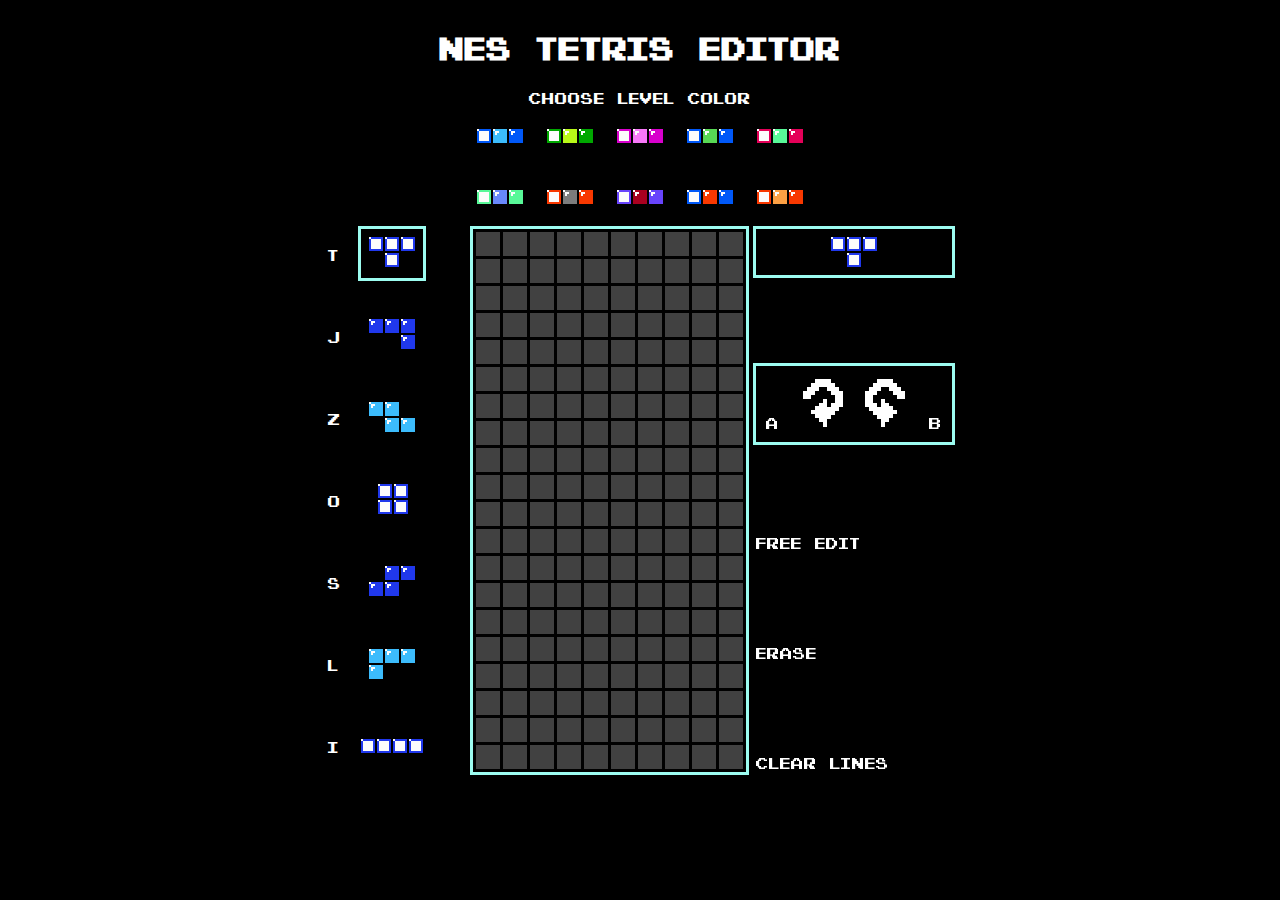
<file: index.html>
<!DOCTYPE html>
<html>
<head>
	<link rel="stylesheet" href="tetris_editor.css">
	<script type="text/javascript" src="html2canvas.js"></script>
	</head>
<body>

	<div id = "title">
	<h1> NES TETRIS EDITOR </h1>
    </div>
    <div id = "level">
      Choose Level Color
    </div>
    <div id = "level_selector">
	<div id = "0"> 
		<img src = "images/0.png">
	</div>
	<div id = "1"> 
		<img src = "images/1.png">
	</div>
	<div id = "2"> 
		<img src = "images/2.png">
	</div>	
	<div id = "3"> 
		<img src = "images/3.png">
	</div>
	<div id = "4"> 
		<img src = "images/4.png">
	</div>
    </div>
	<div id = "level_selector">
	<div id = "5"> 
		<img src = "images/5.png">
	</div>
	<div id = "6"> 
		<img src = "images/6.png">
	</div>
	<div id = "7"> 
		<img src = "images/7.png">
	</div>
	<div id = "8"> 
		<img src = "images/8.png">
	</div>
	<div id = "9"> 
		<img src = "images/9.png">
	</div>
	</div>

    <div id = "game_elements">
    	<div id = "piece_names">
    		<p>T</p>
    		<p>J</p>
    		<p>Z</p>
    		<p>O</p>
    		<p>S</p>
    		<p>L</p>
    		<p>I</p>
    	</div>
	<div id = "piece_selector">
	<div id = "T"> 
		<img id = "Tpng" src = "images/T_0.png">
	</div>
	<div id = "J">
		<img id = "Jpng" src = "images/J_0.png">
	</div>
	<div id = "Z">
		<img id = "Zpng" src = "images/Z_0.png">
	</div>
	<div id = "O">
		<img id = "Opng" src = "images/O_0.png">
	</div>
	<div id = "S">
		<img id = "Spng" src = "images/S_0.png">
	</div>
	<div id = "L">
		<img id = "Lpng" src = "images/L_0.png">
	</div>
	<div id = "I">
		<img id = "Ipng" src = "images/I_0.png">
	</div>
		
	</div>
	<div id = "gamescreen">
	</div>

	<div id = "tools">
		<div id = "screen">
           <img id = "curpiece" src = "images/T_0.png">
		</div> 
		<div id = "rotate_buttons">
			<div id = "rotatecw">
				A
				<img src = "images/cw.png">
			</div>
			<div id = "rotateccw">
				<img src = "images/ccw.png">
				B
			</div>
		</div>
		<div id = "edit">Free Edit  </div>
		<div id = "erase"> Erase </div>
		<div id = "clear"> Clear Lines</div>
	</div>
   </div>
   		<script src="tetris_editor.js">
	</script>
	
	</body>

</html>
</file>
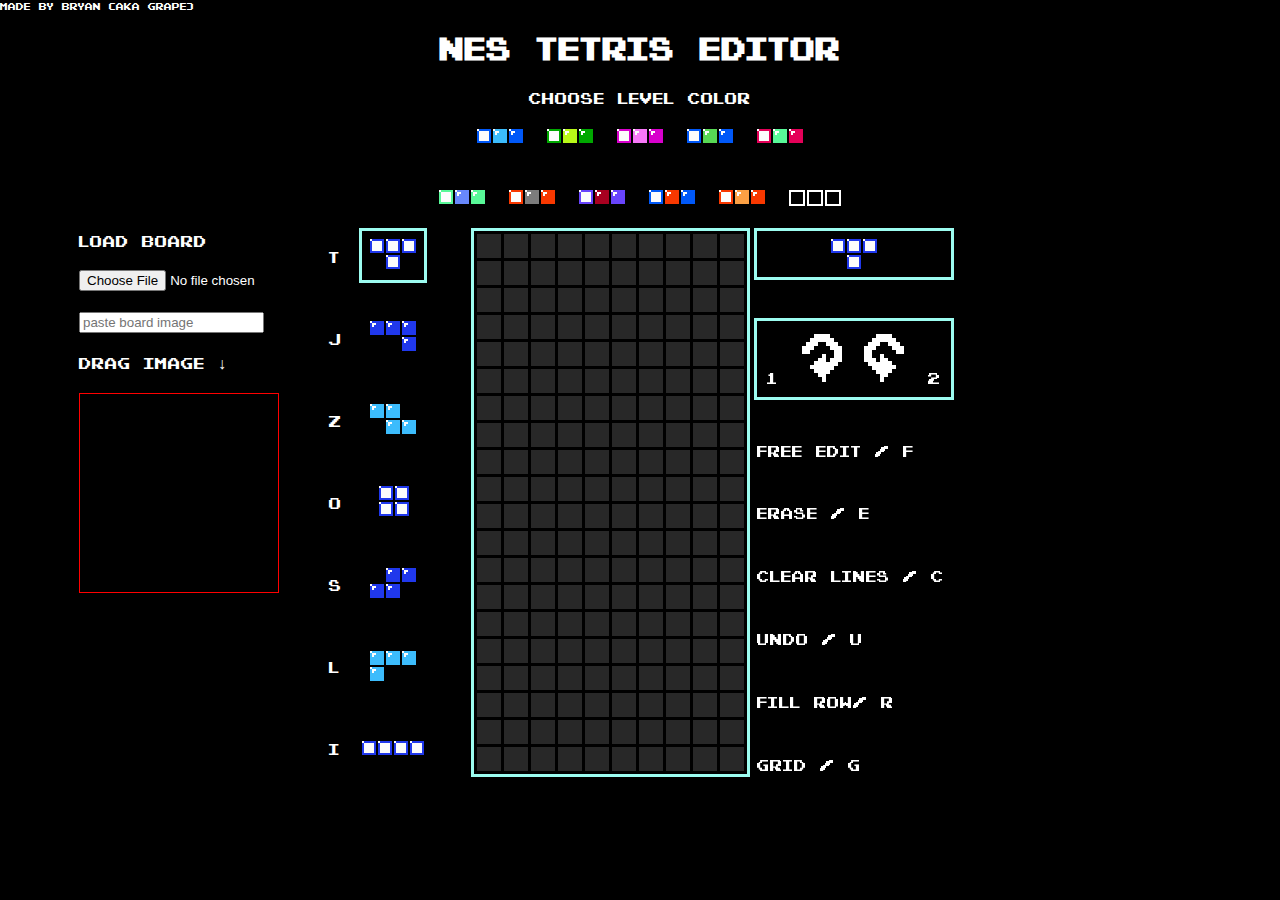
<file: readboard.html>
<!DOCTYPE html>
<html>
<head>
    <link rel="stylesheet" href="readboard.css">
    <script type="text/javascript" src="html2canvas.js"></script>
    </head>
<body>
    <div id = "title">
    <h1> NES TETRIS EDITOR </h1>
    </div>
    <div id = "credits">
        made by Bryan (aka grape)
    </div>
    <div id = "level">
      Choose Level Color
    </div>


    <div id = "level_selector">
    <div id = "0"> 
        <img src = "images/0.png">
    </div>
    <div id = "1"> 
        <img src = "images/1.png">
    </div>
    <div id = "2"> 
        <img src = "images/2.png">
    </div>  
    <div id = "3"> 
        <img src = "images/3.png">
    </div>
    <div id = "4"> 
        <img src = "images/4.png">
    </div>
    </div>

    <div id = "level_selector">
    <div id = "5"> 
        <img src = "images/5.png">
    </div>
    <div id = "6"> 
        <img src = "images/6.png">
    </div>
    <div id = "7"> 
        <img src = "images/7.png">
    </div>
    <div id = "8"> 
        <img src = "images/8.png">
    </div>
    <div id = "9"> 
        <img src = "images/9.png">
    </div>
    <div id  = "10">
        <img src = "images/10.png">
    </div>
    </div>

    <div id = "game_elements">
        <div id = "board">
            Load Board
            <input type="file" id="imageLoader" name="imageLoader"/>
            <div id = "divpaste">
            <input type = "text" id = "paste" placeholder="paste board image" >
             </div>
             <div id = "dragtext">
             Drag Image ↓
         </div>
            <canvas id="loadcanvas" width=150 height=150></canvas>
    </div>
        <div id = "piece_names">
            <p>T</p>
            <p>J</p>
            <p>Z</p>
            <p>O</p>
            <p>S</p>
            <p>L</p>
            <p>I</p>
        </div>
    <div id = "piece_selector">
    <div id = "T"> 
        <img id = "Tpng" src = "images/T_0.png">
    </div>
    <div id = "J">
        <img id = "Jpng" src = "images/J_0.png">
    </div>
    <div id = "Z">
        <img id = "Zpng" src = "images/Z_0.png">
    </div>
    <div id = "O">
        <img id = "Opng" src = "images/O_0.png">
    </div>
    <div id = "S">
        <img id = "Spng" src = "images/S_0.png">
    </div>
    <div id = "L">
        <img id = "Lpng" src = "images/L_0.png">
    </div>
    <div id = "I">
        <img id = "Ipng" src = "images/I_0.png">
    </div>
        
    </div>
    <div id = "gamescreen">
    </div>

    <div id = "tools">
        <div id = "screen">
           <img id = "curpiece" src = "images/T_0.png">
        </div> 
        <div id = "rotate_buttons">
            <div id = "rotatecw">
                1
                <img src = "images/cw.png">
            </div>
            <div id = "rotateccw">
                <img src = "images/ccw.png">
                2
            </div>
        </div>
        <div id = "edit">Free Edit / F </div>
        <div id = "erase"> Erase / E </div>
        <div id = "clear"> Clear Lines / C</div>
        <div id = "undo"> Undo / U </div>
        <div id = "line">Fill Row/ R</div>
        <div id = "grid">Grid / G</div>
    </div>
    <div id = "board2"> <!--dummy div to center the elements lol -->
            Load Board
            <input type="file" id="imageLoader" name="imageLoader"/>
            <div id = "divpaste">
            <input type = "text" id = "paste" placeholder="paste board image" >
             </div>
            <canvas id="loadcanvas" width=150 height=150></canvas>
   </div>

        <script src="readboard.js">
    </script>
    
    </body>

</html>
</file>
<file: tetris_editor.css>
@font-face {
  font-family: tetris;
  src: url(PixelEmulator.ttf);
}


body{
	background-color:black;
	font-family: tetris;
	color:white;
}

#title{
	display:flex;
	justify-content:center;
}

#credits{
	  position:absolute;
   top:0;
   left:0;
	font-size:12px;
}
#level{
	display:flex;
	justify-content:center;
}
#game_elements{
	display:flex;
	flex-direction:row;
	justify-content: center;
	background-color:black;
}
#T{
	outline:#9CFCF0 solid 3px;
}
#level_selector {
	padding-top:20px;
	display:flex;
	justify-content: center;
	margin-bottom:20px;
}
#letters{
	padding-right:10px;
	display:flex;
	flex-direction:column;
	justify-content:space-between;
}
#piece_names{
	padding-right:20px;
	display:flex;
	flex-direction:column;
	justify-content:space-between;
}
#piece_selector{
	padding-right:50px;
	display:flex;
	flex-direction:column;
	justify-content:space-between;
}

#gamescreen{
outline:#9CFCF0 solid 3px;
background-color:black;
}
#tools{
	padding-left:10px;
	display:flex;
	flex-direction:column;
	justify-content:space-between;
}

#curpiece{
	image-rendering: pixelated;
}

#rotate_buttons{
		display:flex;
		flex-direction: row;
		justify-content:space-evenly;
		image-rendering: pixelated;
		outline:#9CFCF0 solid 3px;
		padding: 10px 10px 10px 10px;
}

#screen{
	outline:#9CFCF0 solid 3px;
	display:flex;
		flex-direction: row;
		justify-content:center;
}

#edit{
}

#erase{
}
#grid{
}
#credits{
	font-size:10px;
}

#loadcanvas{border:1px solid red; margin:0 auto;}
</file>
<file: readboard.css>
@font-face {
  font-family: tetris;
  src: url(PixelEmulator.ttf);
}


body{
	background-color:black;
	font-family: tetris;
	color:white;
}

#title{
	display:flex;
	justify-content:center;
}

#credits{
	  position:absolute;
   top:0;
   left:0;
	font-size:12px;
}
#level{
	display:flex;
	justify-content:center;
}
#game_elements{
	display:flex;
	flex-direction:row;
	justify-content: center;
	background-color:black;
}
#T{
	outline:#9CFCF0 solid 3px;
}
#level_selector {
	padding-top:20px;
	display:flex;
	justify-content: center;
	margin-bottom:20px;
}
#letters{
	padding-right:10px;
	display:flex;
	flex-direction:column;
	justify-content:space-between;
}
#piece_names{
	padding-right:20px;
	display:flex;
	flex-direction:column;
	justify-content:space-between;
}
#piece_selector{
	padding-right:50px;
	display:flex;
	flex-direction:column;
	justify-content:space-between;
}

#gamescreen{
outline:#9CFCF0 solid 3px;
background-color:black;
}
#tools{
	padding-left:10px;
	display:flex;
	flex-direction:column;
	justify-content:space-between;
}

#curpiece{
	image-rendering: pixelated;
}

#rotate_buttons{
		display:flex;
		flex-direction: row;
		justify-content:space-evenly;
		image-rendering: pixelated;
		outline:#9CFCF0 solid 3px;
		padding: 10px 10px 10px 10px;
}

#screen{
	outline:#9CFCF0 solid 3px;
	display:flex;
		flex-direction: row;
		justify-content:center;
}

#edit{
}

#erase{
}
#grid{
}
#credits{
	font-size:10px;
}

#loadcanvas{border:1px solid red;
}
#board{
	width:200px;
	display:flex;
	flex-direction:column;
	padding-right:50px;
}
#dragtext{
	padding-bottom:20px;
}
#board2{
	visibility: hidden;
	width:200px;
	display:flex;
	flex-direction:column;
	padding-right:50px;
}
#imageLoader{
	padding-top:20px;
}
#divpaste{
	padding-top:20px;
	padding-bottom:20px;
	width:50px;
}
</file>
